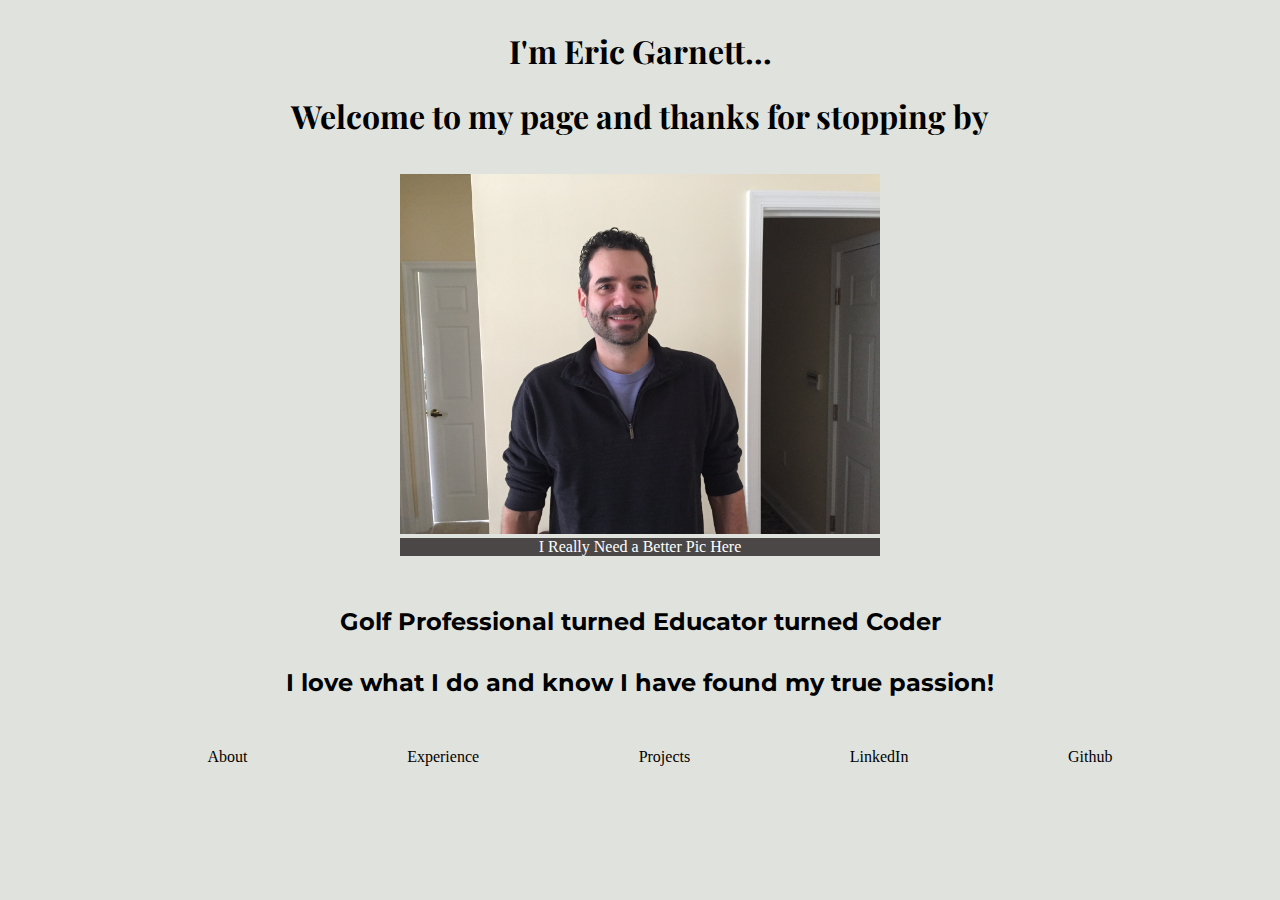
<file: index.html>
<!-- Landing/Main Page-->
<!DOCTYPE html>
<html lang="en">

<head>
  <meta charset="UTF-8">
  <meta name="description" content="The personal webpage of Eric Garnett">
  <meta name="viewport" content="width=device-width, initial-scale=1.0">
  <meta http-equiv="X-UA-Compatible" content="ie=edge">
  <link rel="stylesheet" href="https://use.fontawesome.com/releases/v5.6.3/css/all.css"
    integrity="sha384-UHRtZLI+pbxtHCWp1t77Bi1L4ZtiqrqD80Kn4Z8NTSRyMA2Fd33n5dQ8lWUE00s/" crossorigin="anonymous">
  <link href="https://fonts.googleapis.com/css?family=Montserrat|Playfair+Display:700&display=swap" rel="stylesheet">
  <link rel="stylesheet" href="style.css" type="text/css">
  <title>Eric Garnett</title>
</head>

<body>
  <main id="landing-page">
    <header id="landing-header">
      <h1>I'm Eric Garnett...</h1>
      <h1><i class="far fa-handshake"></i> Welcome to my page and thanks for stopping by <i
          class="fas fa-thumbs-up"></i></h1>
    </header>

    <section id="landing-details">
      <figure>
        <div>
          <img src="./assets/images/stock-self.jpg" alt="Smiling Picture of Eric Garnett" id="main-self-pic">
        </div>
        <figcaption>I Really Need a Better Pic Here</figcaption>
      </figure>
      <aside id="landing-subheader">
        <h4><i class="fas fa-golf-ball"></i> Golf Professional turned <i class='fas fa-school'></i> Educator turned <i
            class='fas fa-laptop'></i> Coder</h4>
        <h4>I love what I do and know I have found my true passion!</h4>
      </aside>
    </section>
    <nav>
      <ul id="nav-list">
        <div class="nav-item-container">
          <li class="nav-item">
            <a href="about/index.html"><i class="fas fa-user fa-3x"></i></a>
          </li>
          <p class="nav-description">About</p>
        </div>
        <div class="nav-item-container">
          <li class="nav-item">
            <a href="experience/index.html" title="See my Experience"><i class="fas fa-globe fa-3x"></i></a>
          </li>
          <p class="nav-description">Experience</p>
        </div>
        <div class="nav-item-container">
          <li class="nav-item">
            <a href="projects/index.html" title="Check my Projects"><i class="fas fa-sun fa-3x"></i></a>
          </li>
          <p class="nav-description">Projects</p>
        </div>
        <div class="nav-item-container">
          <li class="nav-item">
            <a href="https://www.linkedin.com/in/eric-garnett/" alt="LinkedIn" target="_blank"
              title="See me on LinkedIn"><i class="fab fa-linkedin fa-3x"></i></a>
          </li>
          <p class="nav-description">LinkedIn</p>
        </div>
        <div class="nav-item-container">
          <li class="nav-item">
            <a href="https://github.com/EeeGee8238" alt="GitHub" target="_blank" title="My Github Collection"><i
                class="fab fa-github fa-3x"></i></a>
          </li>
          <p class="nav-description">Github</p>
        </div>
      </ul>
    </nav>
  </main>
</body>

</html>
</file>
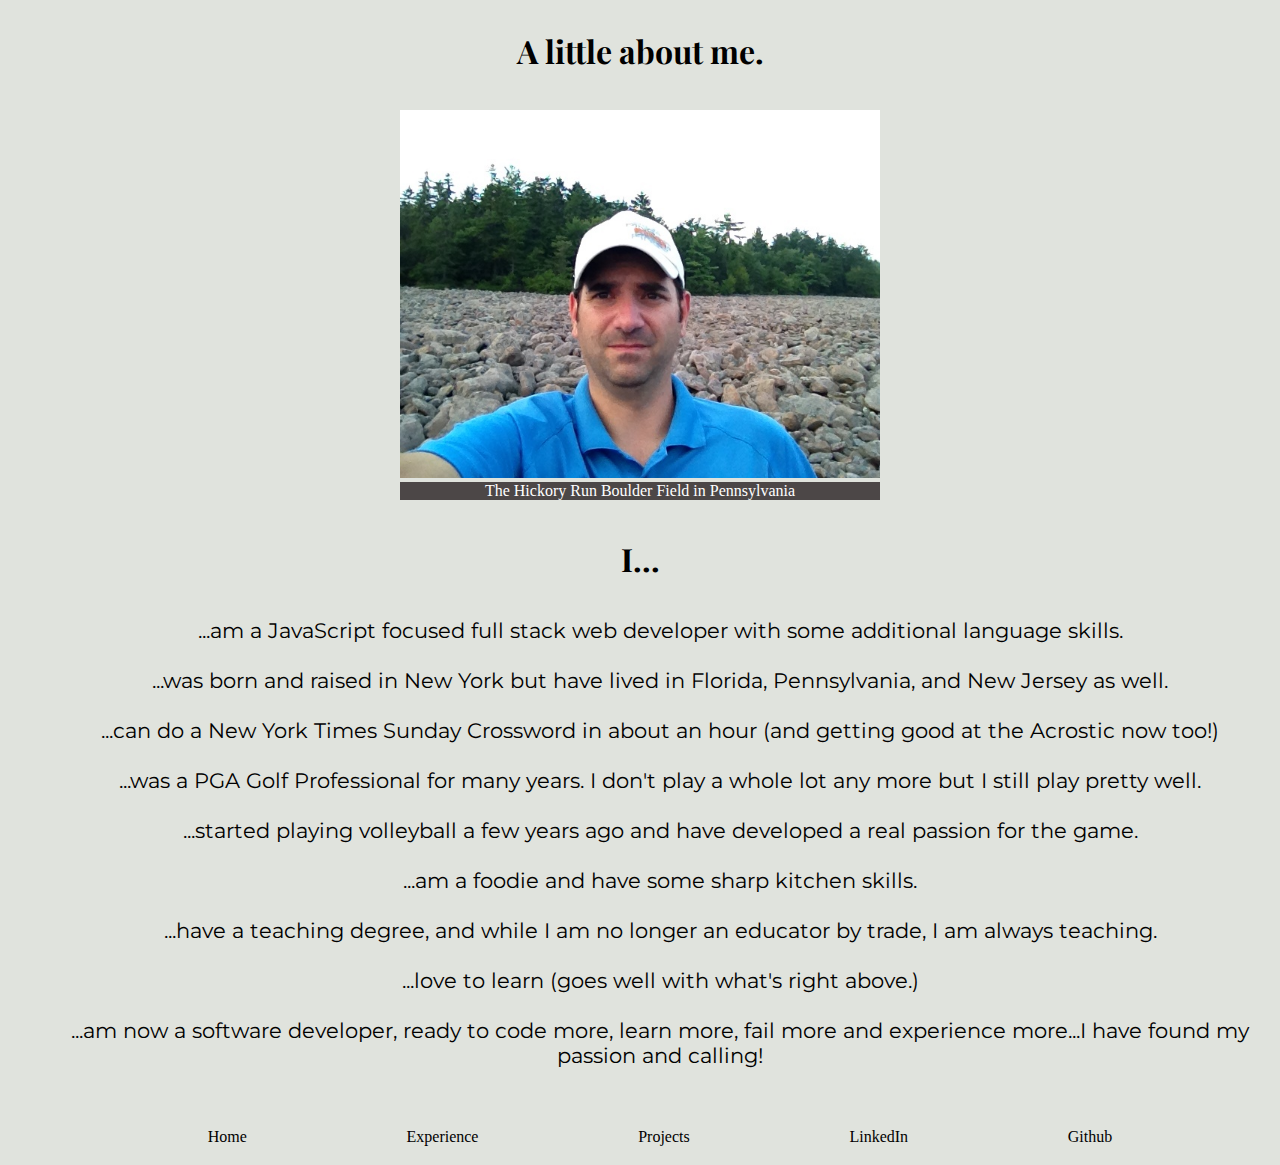
<file: about/index.html>
<!-- About Page-->
<!DOCTYPE html>
<html lang="en">

<head>
  <meta charset="UTF-8">
  <meta name="description" content="The personal webpage of Eric Garnett">
  <meta name="viewport" content="width=device-width, initial-scale=1.0">
  <meta http-equiv="X-UA-Compatible" content="ie=edge">
  <link rel="stylesheet" href="https://use.fontawesome.com/releases/v5.6.3/css/all.css"
    integrity="sha384-UHRtZLI+pbxtHCWp1t77Bi1L4ZtiqrqD80Kn4Z8NTSRyMA2Fd33n5dQ8lWUE00s/" crossorigin="anonymous">
  <link href="https://fonts.googleapis.com/css?family=Montserrat|Playfair+Display:700&display=swap" rel="stylesheet">
  <link rel="stylesheet" href="style.css" type="text/css">
  <title>Eric Garnett</title>
</head>

<body>
  <main id="about-page">
    <header id="about-header">
      <h1>A little about me.</h1>
      <figure>
        <div>
          <img src="../assets/images/boulder-field.JPG" alt="Me at the Hickory Run Boulder Field in PA"
            id="about-header-pic" title="Hickory Run Boulder Field in PA">
        </div>
        <figcaption>The Hickory Run Boulder Field in Pennsylvania</figcaption>
      </figure>
      <h1> I...</h1>
    </header>

    <section id="about-section">
      <ul id="about-list">
        <li class="about-list-factoid">...am a JavaScript focused full stack web developer with some additional language
          skills.</li>
        <li class="about-list-factoid">...was born and raised in New York but have lived in Florida, Pennsylvania, and
          New Jersey as well.</li>
        <li class="about-list-factoid">...can do a New York Times Sunday Crossword in about an hour (and getting good at
          the Acrostic now too!)</li>
        <li class="about-list-factoid">...was a PGA Golf Professional for many years. I don't play a whole lot any more
          but I still play pretty well.</li>
        <li class="about-list-factoid">...started playing volleyball a few years ago and have developed a real passion
          for the game.</li>
        <li class="about-list-factoid">...am a foodie and have some sharp kitchen skills.</li>
        <li class="about-list-factoid">...have a teaching degree, and while I am no longer an educator by trade, I am
          always teaching.</li>
        <li class="about-list-factoid">...love to learn (goes well with what's right above.)</li>
        <li class="about-list-factoid">...am now a software developer, ready to code more, learn more, fail more and
          experience more...I have found my passion and calling!</li>
      </ul>
    </section>

    <nav>
      <ul id="nav-list">
        <div class="nav-item-container">
          <li class="nav-item">
            <a href="../index.html" title="Go Home"><i class="fas fa-home fa-3x"></i></a>
          </li>
          <p class="nav-description">Home</p>
        </div>
        <div class="nav-item-container">
          <li class="nav-item">
            <a href="../experience/index.html" title="See my Experience"><i class="fas fa-globe fa-3x"></i></a>
          </li>
          <p class="nav-description">Experience</p>
        </div>
        <div class="nav-item-container">
          <li class="nav-item">
            <a href="../projects/index.html" title="Check my Projects"><i class="fas fa-sun fa-3x"></i></a>
          </li>
          <p class="nav-description">Projects</p>
        </div>
        <div class="nav-item-container">
          <li class="nav-item">
            <a href="https://www.linkedin.com/in/eric-garnett/" alt="LinkedIn" target="_blank"
              title="See me on LinkedIn"><i class="fab fa-linkedin fa-3x"></i></a>
          </li>
          <p class="nav-description">LinkedIn</p>
        </div>
        <div class="nav-item-container">
          <li class="nav-item">
            <a href="https://github.com/EeeGee8238" alt="GitHub" target="_blank" title="My Github Collection"><i
                class="fab fa-github fa-3x"></i></a>
          </li>
          <p class="nav-description">Github</p>
        </div>
      </ul>
    </nav>
  </main>
</body>
</html>
</file>
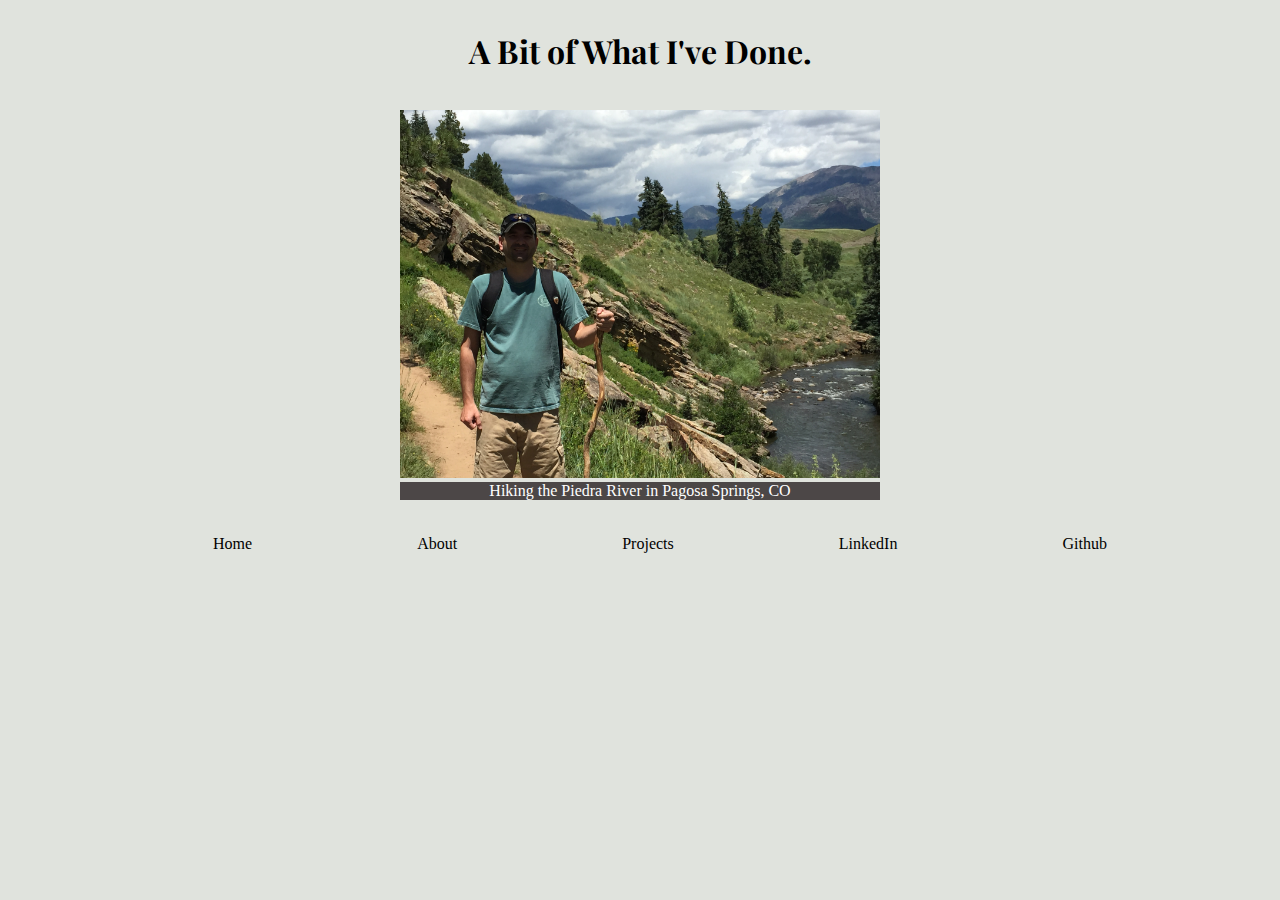
<file: experience/index.html>
<!-- Experience Page-->
<!DOCTYPE html>
<html lang="en">

<head>
  <meta charset="UTF-8">
  <meta name="description" content="The personal webpage of Eric Garnett">
  <meta name="viewport" content="width=device-width, initial-scale=1.0">
  <meta http-equiv="X-UA-Compatible" content="ie=edge">
  <link rel="stylesheet" href="https://use.fontawesome.com/releases/v5.6.3/css/all.css"
    integrity="sha384-UHRtZLI+pbxtHCWp1t77Bi1L4ZtiqrqD80Kn4Z8NTSRyMA2Fd33n5dQ8lWUE00s/" crossorigin="anonymous">
    <link href="https://fonts.googleapis.com/css?family=Montserrat|Playfair+Display:700&display=swap" rel="stylesheet">
  <link rel="stylesheet" href="style.css" type="text/css">
  <title>Eric Garnett</title>
</head>

<body>
  <main id="experience-page">
    <header id="experience-header">
      <h1>A Bit of What I've Done.</h1>
      <figure>
        <div>
          <img src="../assets/images/Hike.JPG" alt="Piedra River, Pagosa Springs, CO"
            id="experience-header-pic" title="Piedra River Hike in Pagosa Springs, CO">
        </div>
        <figcaption>Hiking the Piedra River in Pagosa Springs, CO</figcaption>
      </figure>
    </header>

    <section id="experience-section">

    </section>

    <nav>
      <ul id="nav-list">
        <div class="nav-item-container">
          <li class="nav-item">
            <a href="../index.html" title="Go Home"><i class="fas fa-home fa-3x"></i></a>
          </li>
          <p class="nav-description">Home</p>
        </div>
        <div class="nav-item-container">
          <li class="nav-item">
            <a href="../about/index.html" title="See my Experience"><i class="fas fa-user fa-3x"></i></a>
          </li>
          <p class="nav-description">About</p>
        </div>
        <div class="nav-item-container">
          <li class="nav-item">
            <a href="../projects/index.html" title="Check my Projects"><i class="fas fa-sun fa-3x"></i></a>
          </li>
          <p class="nav-description">Projects</p>
        </div>
        <div class="nav-item-container">
          <li class="nav-item">
            <a href="https://www.linkedin.com/in/eric-garnett/" alt="LinkedIn" target="_blank"
              title="See me on LinkedIn"><i class="fab fa-linkedin fa-3x"></i></a>
          </li>
          <p class="nav-description">LinkedIn</p>
        </div>
        <div class="nav-item-container">
          <li class="nav-item">
            <a href="https://github.com/EeeGee8238" alt="GitHub" target="_blank" title="My Github Collection"><i
                class="fab fa-github fa-3x"></i></a>
          </li>
          <p class="nav-description">Github</p>
        </div>
      </ul>
    </nav>
  </main>
</body>
</html>
</file>
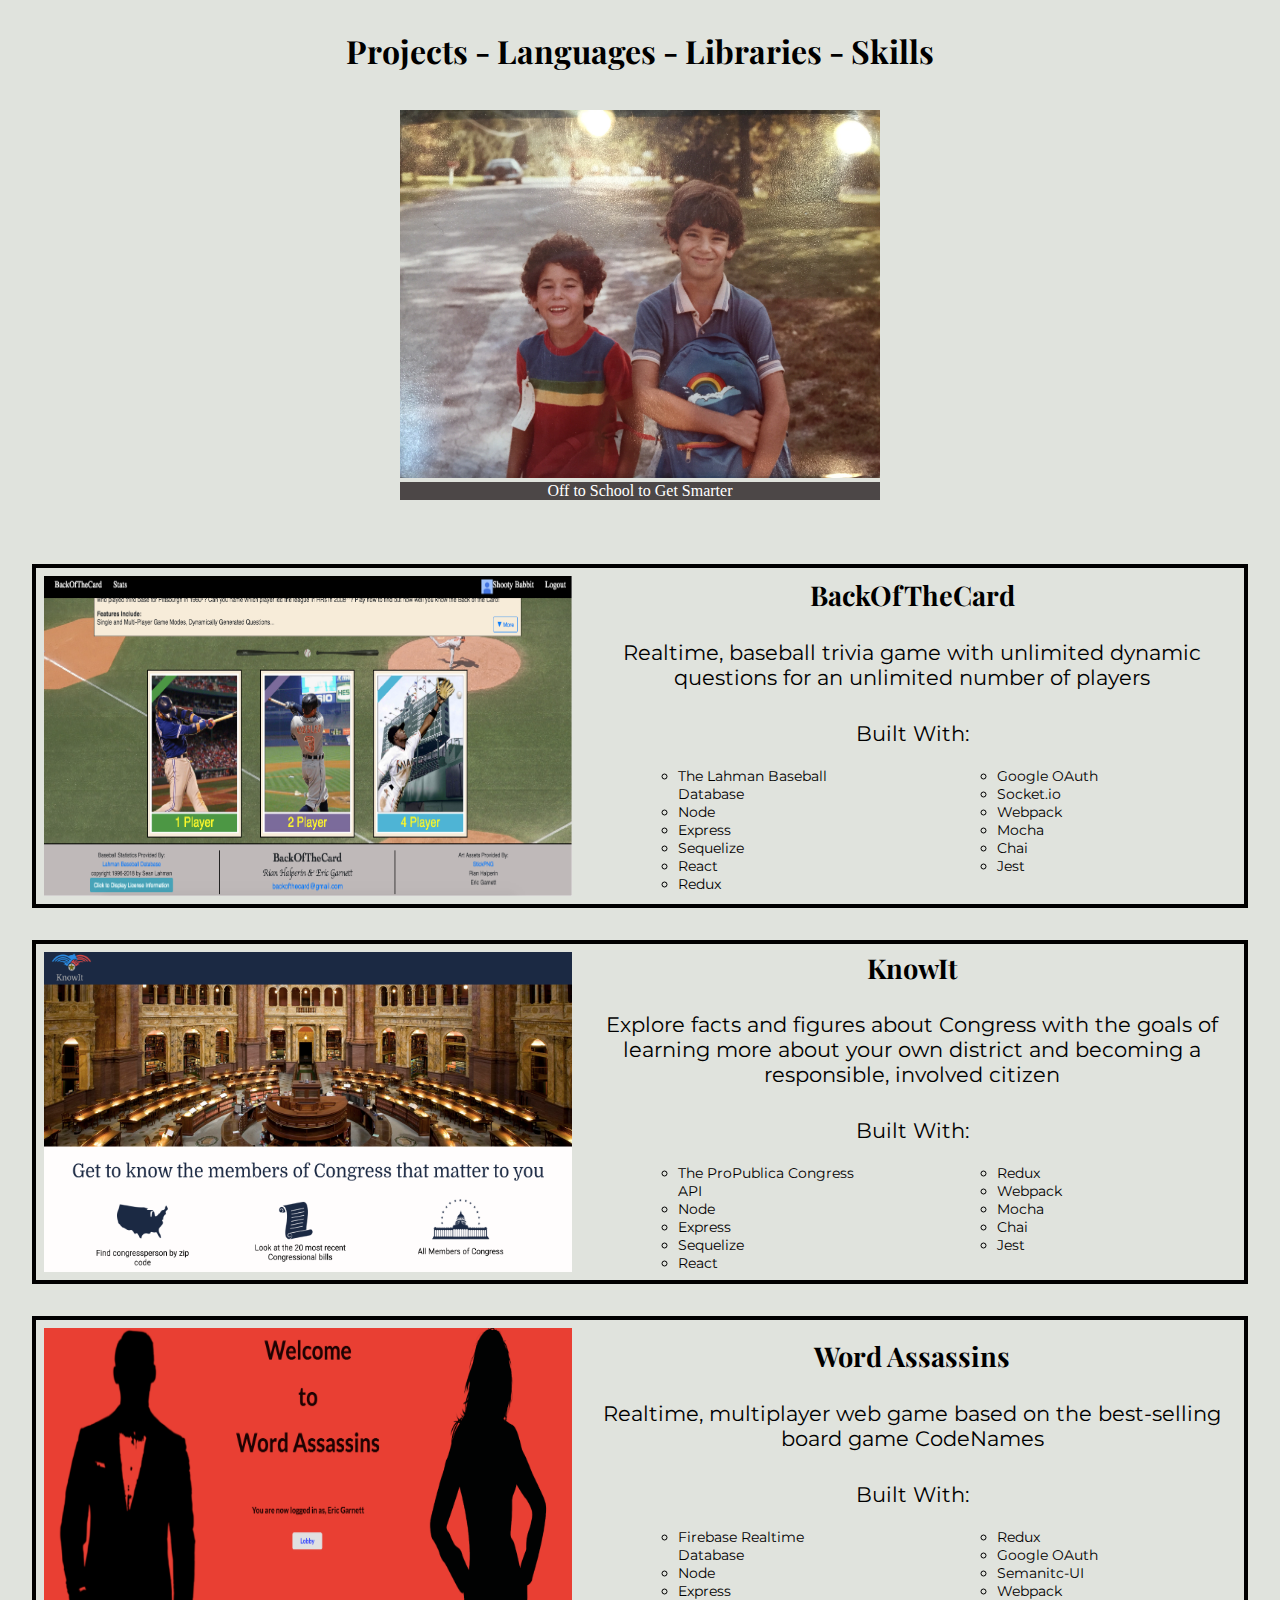
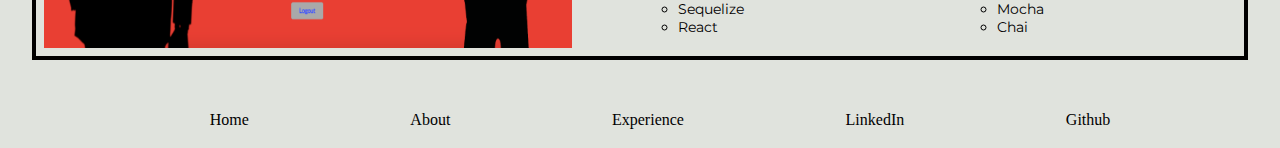
<file: projects/index.html>
<!-- Projects Page -->
<!DOCTYPE html>
<html lang="en">

<head>
  <meta charset="UTF-8">
  <meta name="description" content="The personal webpage of Eric Garnett">
  <meta name="viewport" content="width=device-width, initial-scale=1.0">
  <meta http-equiv="X-UA-Compatible" content="ie=edge">
  <link rel="stylesheet" href="https://use.fontawesome.com/releases/v5.6.3/css/all.css"
    integrity="sha384-UHRtZLI+pbxtHCWp1t77Bi1L4ZtiqrqD80Kn4Z8NTSRyMA2Fd33n5dQ8lWUE00s/" crossorigin="anonymous">
  <link href="https://fonts.googleapis.com/css?family=Montserrat|Playfair+Display:700&display=swap" rel="stylesheet">
  <link rel="stylesheet" href="style.css" type="text/css">
  <title>Eric Garnett</title>
</head>

<body>
  <main id="projects-page">
    <header id="projects-header">
      <h1>Projects - Languages - Libraries - Skills</h1>
      <figure>
        <div>
          <img src="../assets/images/GettingSmarter.jpg" alt="Off to School to Get Smarter" id="projects-header-pic"
            title="Off to School to Get Smarter" />
        </div>
        <figcaption>Off to School to Get Smarter</figcaption>
      </figure>
    </header>

    <section id="projects-section">
      <article id="projects-container">
        <ul id="projects-list">
          <li class="project-item">
            <img src="../assets/images/BackOfTheCardTitle.png" alt="BackOfTheCard Baseball Trivia"
              alt="BackOfTheCard Baseball Trivia" />
            <aside class="project-data">
              <h3 class="project-title">BackOfTheCard</h3>
              <p class="project-description">Realtime, baseball trivia game with unlimited dynamic questions for an
                unlimited number of players</p>
              <p class="project-built-with">Built With:</p>
              <ul class="built-with-list">
                <li>The Lahman Baseball Database</li>
                <li>Node</li>
                <li>Express</li>
                <li>Sequelize</li>
                <li>React</li>
                <li>Redux</li>
                <li>Google OAuth</li>
                <li>Socket.io</li>
                <li>Webpack</li>
                <li>Mocha</li>
                <li>Chai</li>
                <li>Jest</li>
              </ul>
            </aside>
          </li>
          <li class="project-item">
            <img src="../assets/images/KnowIt_Title_Screen.png" alt="KnowIt Landing Page" alt="KnowIt Landing Page" />
            <aside class="project-data">
              <h3 class="project-title">KnowIt</h3>
              <p class="project-description">Explore facts and figures about Congress with the goals of learning more
                about your own district and becoming a responsible, involved citizen</p>
              <p class="project-built-with">Built With:</p>
              <ul class="built-with-list">
                <li>The ProPublica Congress API</li>
                <li>Node</li>
                <li>Express</li>
                <li>Sequelize</li>
                <li>React</li>
                <li>Redux</li>
                <li>Webpack</li>
                <li>Mocha</li>
                <li>Chai</li>
                <li>Jest</li>
              </ul>
            </aside>
          </li>
          <li class="project-item">
            <img src="../assets/images/Word_Assassins_Landing.png" alt="BackOfTheCard Baseball Trivia"
              alt="Word Assassins" />
            <aside class="project-data">
              <h3 class="project-title">Word Assassins</h3>
              <p class="project-description">Realtime, multiplayer web game based on the best-selling board game CodeNames</p>
              <p class="project-built-with">Built With:</p>
              <ul class="built-with-list">
                <li>Firebase Realtime Database</li>
                <li>Node</li>
                <li>Express</li>
                <li>Sequelize</li>
                <li>React</li>
                <li>Redux</li>
                <li>Google OAuth</li>
                <li>Semanitc-UI</li>
                <li>Webpack</li>
                <li>Mocha</li>
                <li>Chai</li>
              </ul>
            </aside>
          </li>
        </ul>
      </article>
    </section>

    <nav>
      <ul id="nav-list">
        <div class="nav-item-container">
          <li class="nav-item">
            <a href="../index.html" title="Go Home"><i class="fas fa-home fa-3x"></i></a>
          </li>
          <p class="nav-description">Home</p>
        </div>
        <div class="nav-item-container">
          <li class="nav-item">
            <a href="../about/index.html" title="See my projects"><i class="fas fa-user fa-3x"></i></a>
          </li>
          <p class="nav-description">About</p>
        </div>
        <div class="nav-item-container">
          <li class="nav-item">
            <a href="../experience/index.html" title="See my Experience"><i class="fas fa-globe fa-3x"></i></a>
          </li>
          <p class="nav-description">Experience</p>
        </div>
        <div class="nav-item-container">
          <li class="nav-item">
            <a href="https://www.linkedin.com/in/eric-garnett/" alt="LinkedIn" target="_blank"
              title="See me on LinkedIn"><i class="fab fa-linkedin fa-3x"></i></a>
          </li>
          <p class="nav-description">LinkedIn</p>
        </div>
        <div class="nav-item-container">
          <li class="nav-item">
            <a href="https://github.com/EeeGee8238" alt="GitHub" target="_blank" title="My Github Collection"><i
                class="fab fa-github fa-3x"></i></a>
          </li>
          <p class="nav-description">Github</p>
        </div>
      </ul>
    </nav>
  </main>
</body>

</html>
</file>
<file: style.css>
body {
  background-color: #e0e3dd;
}

#landing-page {
  display: flex;
  flex-direction: column;
  justify-content: center;
}

#landing-header {
  text-align: center;
}

#landing-details {
  display: flex;
  flex-direction: column;
  text-align: center;
  justify-content: center;
}

#landing-details div {
  display: flex;
  justify-content: center;
}

h1 {
  font-family: 'Playfair Display', serif;
}

h4 {
  font-family: 'Montserrat', sans-serif;
}

#landing-details figcaption {
  color: #FFFFFF;
  background-color: #4c4747;
  width: 30em;
  margin: .2em auto;
}

#main-self-pic {
  max-height: 30em;
  max-width: 30em;
}

#landing-subheader {
  font-size: 1.5em;
}

#nav-list {
  display: flex;
  justify-content: space-evenly;
}

.nav-item-container {
  display: flex;
  flex-direction: column;
  align-items: center;
}

.nav-item {
  display: block;
}

.nav-description {
  margin: 0.2em 0;
}

i {
  color: #000000;
}

i:hover {
  color: rgb(20, 67, 194);
}

.fa-golf-ball {
  color: #098f14;
}

.fa-school {
  color: #cc0d0d;
}

.fa-laptop {
  color: #0c0cd8;
}
</file>
<file: about/style.css>
body {
  background-color: #e0e3dd;
}

h1 {
  font-family: 'Playfair Display', serif;
}

#about-page {
  -webkit-animation: fadein 3s; /* Safari, Chrome and Opera > 13.1 */
  -moz-animation: fadein 3s; /* Firefox < 16 */
  -ms-animation: fadein 3s; /* Internet Explorer */
  -o-animation: fadein 3s; /* Opera < 13.1 */
  animation: fadein 3s;
}

#about-header {
  display: flex;
  flex-direction: column;
  justify-content: center;
  text-align: center;
}

#about-header figcaption {
  color: #FFFFFF;
  background-color: #4c4747;
  width: 30em;
  margin: auto;
}

#about-header-pic {
  transform: rotate(180deg);
  height: 23em;
  width: 30em;
}

#about-section {
  display: flex;
  justify-content: center;
  text-align: center;
}

.about-list-factoid {
  display: block;
  margin-bottom: 25px;
  font-size: 1.3em;
  font-family: 'Montserrat', sans-serif;
}

#nav-list {
  display: flex;
  justify-content: space-evenly;
}

.nav-item-container {
  display: flex;
  flex-direction: column;
  align-items: center;
}

.nav-item {
  display: block;
}

.nav-description {
  margin: 0.2em 0;
}

i {
  color: #000000;
}

i:hover {
  color: rgb(20, 67, 194);
}

@keyframes fadein {
  from { opacity: 0; }
  to   { opacity: 1; }
}

/* Firefox < 16 */
@-moz-keyframes fadein {
  from { opacity: 0; }
  to   { opacity: 1; }
}

/* Safari, Chrome and Opera > 12.1 */
@-webkit-keyframes fadein {
  from { opacity: 0; }
  to   { opacity: 1; }
}

/* Internet Explorer */
@-ms-keyframes fadein {
  from { opacity: 0; }
  to   { opacity: 1; }
}

/* Opera < 12.1 */
@-o-keyframes fadein {
  from { opacity: 0; }
  to   { opacity: 1; }
}
</file>
<file: experience/style.css>
body {
  background-color: #e0e3dd;
}

h1 {
  font-family: 'Playfair Display', serif;
}

#experience-page {
  -webkit-animation: fadein 3s; /* Safari, Chrome and Opera > 13.1 */
  -moz-animation: fadein 3s; /* Firefox < 16 */
  -ms-animation: fadein 3s; /* Internet Explorer */
  -o-animation: fadein 3s; /* Opera < 13.1 */
  animation: fadein 3s;
}

#experience-header {
  display: flex;
  flex-direction: column;
  justify-content: center;
  text-align: center;
}

#experience-header figcaption {
  color: #FFFFFF;
  background-color: #4c4747;
  width: 30em;
  margin: auto;
}

#experience-header-pic {
  height: 23em;
  width: 30em;
}

#resume-download {
  color: #000000;
}

#resume-download:hover {
  color: rgb(20, 67, 194);
}

#experience-section {
  max-width: 90em;
  width:100%;
  margin-right: auto;
  margin-left: auto;
}

#experience-grid-container {
  display: grid;
  grid-template-columns: repeat(3, 1fr);
  grid-gap: 20px;
  margin-bottom: 2em;
}

.experience-item img {
  height: 10em;
  width: 20em;
}

.experience-item {
  text-align: center;
  border-radius: 5px;
  padding: 10px;
  background-color: rgb(199, 206, 203);
  border: 2px solid rgb(73, 78, 80);
}

#nav-list {
  display: flex;
  justify-content: space-evenly;
}

.nav-item-container {
  display: flex;
  flex-direction: column;
  align-items: center;
}

.nav-item {
  display: block;
}

.nav-description {
  margin: 0.2em 0;
}

i {
  color: #000000;
}

i:hover {
  color: rgb(20, 67, 194);
}

@keyframes fadein {
  from { opacity: 0; }
  to   { opacity: 1; }
}

/* Firefox < 16 */
@-moz-keyframes fadein {
  from { opacity: 0; }
  to   { opacity: 1; }
}

/* Safari, Chrome and Opera > 12.1 */
@-webkit-keyframes fadein {
  from { opacity: 0; }
  to   { opacity: 1; }
}

/* Internet Explorer */
@-ms-keyframes fadein {
  from { opacity: 0; }
  to   { opacity: 1; }
}

/* Opera < 12.1 */
@-o-keyframes fadein {
  from { opacity: 0; }
  to   { opacity: 1; }
}
</file>
<file: projects/style.css>
body {
  background-color: #e0e3dd;
}

h1 {
  font-family: 'Playfair Display', serif;
}

#projects-page {
  -webkit-animation: fadein 3s; /* Safari, Chrome and Opera > 13.1 */
  -moz-animation: fadein 3s; /* Firefox < 16 */
  -ms-animation: fadein 3s; /* Internet Explorer */
  -o-animation: fadein 3s; /* Opera < 13.1 */
  animation: fadein 3s;
}

#projects-header {
  display: flex;
  flex-direction: column;
  justify-content: center;
  text-align: center;
  margin-bottom: 0;
}

#projects-header figcaption {
  color: #FFFFFF;
  background-color: #4c4747;
  width: 30em;
  margin: auto;
}

#projects-header-pic {
  height: 23em;
  width: 30em;
}

#projects-section {
  margin-bottom: 2em;
  margin-top: 2em;
}

#projects-list {
  display: flex;
  flex-direction: column;
  padding: 0;
  margin: 0 auto;
}

.project-item {
  display: flex;
  margin: 1em 1.5em;
  border: solid 0.25em #000000;
}


.project-item img {
  height: 20em;
  width: 33em;
  margin: 0.5em 0.5em;
}

.project-data {
  display: flex;
  flex-direction: column;
  align-items: center;
  justify-content: center;
}

.project-title {
  text-align: center;
  font-family: 'Playfair Display', serif;
  font-size: 1.7em;
  margin: .2em auto;
}

.project-description {
  font-family: 'Montserrat', sans-serif;
  font-size: 1.3em;
  text-align: center;
}

.project-built-with {
  font-family: 'Montserrat', sans-serif;
  font-size: 1.3em;
  text-align: center;
  margin-top: 0.5em;
}


.built-with-list {
  columns: 2;
  -webkit-columns: 2;
  -moz-columns: 2;
  font-family: 'Montserrat', sans-serif;
  font-size: 0.9em;
  margin-bottom: 0.5em;
}

.built-with-list li {
  margin: auto 4em;
}

#nav-list {
  display: flex;
  justify-content: space-evenly;
  margin-top: 0;
}

.nav-item-container {
  display: flex;
  flex-direction: column;
  align-items: center;
}

.nav-item {
  display: block;
}

.nav-description {
  margin: 0.2em 0;
}

i {
  color: #000000;
}

i:hover {
  color: rgb(20, 67, 194);
}

@keyframes fadein {
  from { opacity: 0; }
  to   { opacity: 1; }
}

/* Firefox < 16 */
@-moz-keyframes fadein {
  from { opacity: 0; }
  to   { opacity: 1; }
}

/* Safari, Chrome and Opera > 12.1 */
@-webkit-keyframes fadein {
  from { opacity: 0; }
  to   { opacity: 1; }
}

/* Internet Explorer */
@-ms-keyframes fadein {
  from { opacity: 0; }
  to   { opacity: 1; }
}

/* Opera < 12.1 */
@-o-keyframes fadein {
  from { opacity: 0; }
  to   { opacity: 1; }
}
</file>
